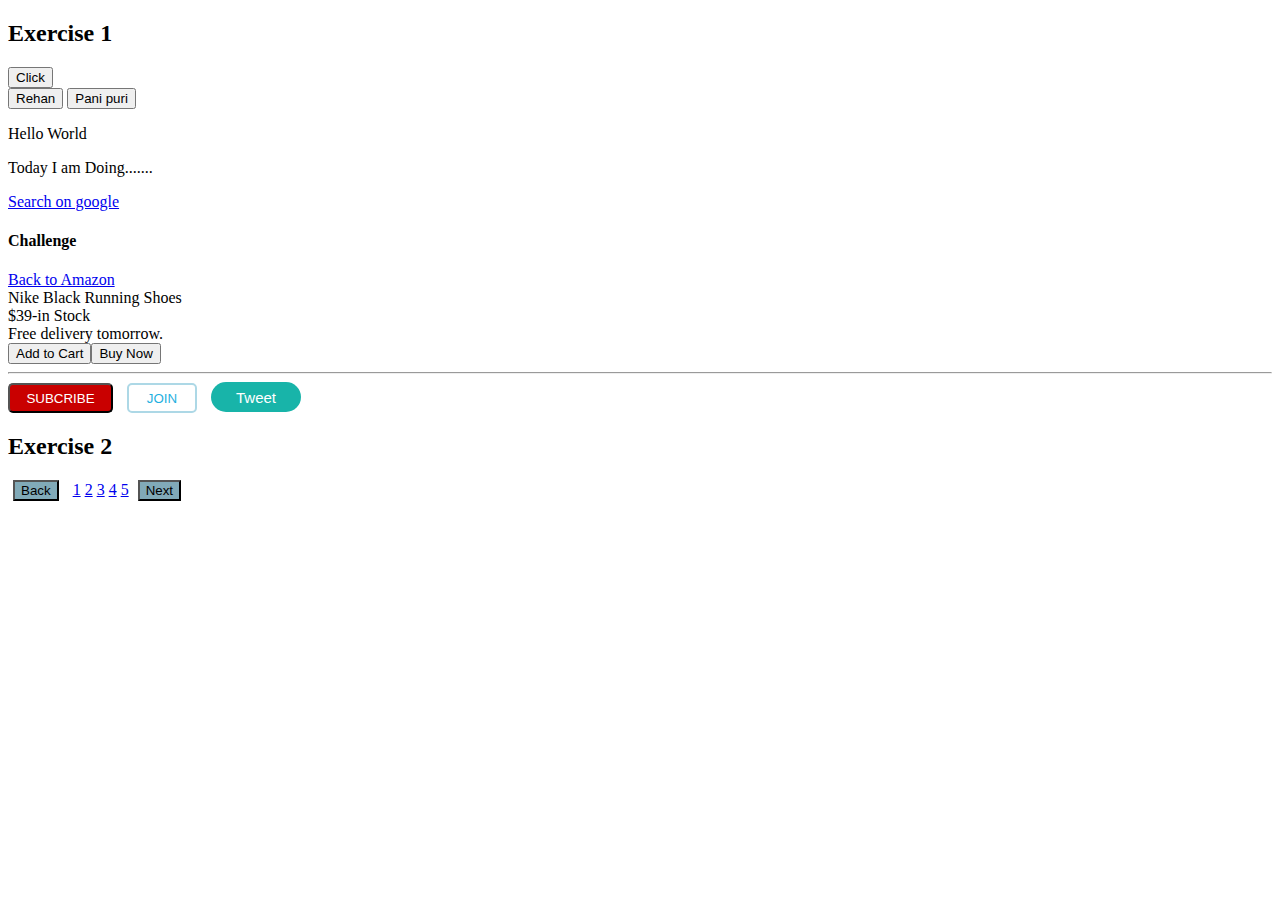
<file: HTML && CSS/html1.html>
<!DOCTYPE html>
<html lang="en">
<head>
    <meta charset="UTF-8">
    <meta name="viewport" content="width=device-width, initial-scale=1.0">
    <title>HTML Document</title>
</head>

<style>
  .sub-button{
    background-color:rgb(201, 0, 0); /* Button background color (red) */
    color:white; /* Button text color */
    height: 30px; /* Button height */
    width: 105px; /* Button width */
    border-radius:5px; /* Rounded corners */
    cursor:pointer; /* Pointer cursor on hover */
    margin-right: 10px; /* Space to the right of the button */
    transition:opacity 0.15s; /* Smooth opacity transition */
  }
  .sub-button:hover{
    opacity:0.7; /* Slightly transparent on hover */
    }
  .sub-button:active{
    opacity:0.4; /* More transparent when clicked */
  }


  .join-button{
    color:rgb(31, 176, 224); /* Button text color (blue) */
    background-color:white; /* Button background color (white) */
    border-color:lightblue; /* Border color */
    height:30px; /* Button height */
    width: 70px; /* Button width */
    border-radius:5px; /* Rounded corners */
    border-style:solid; /* Solid border */
    cursor:pointer; /* Pointer cursor on hover */
    margin-right:10px; /* Space to the right of the button */
    transition:background-color 1s, color 1s; /* Smooth color transitions */
  }
  .join-button:hover{
    color:white; /* Text color on hover */
    background-color:rgb(31, 176, 224); /* Background color on hover (blue) */
  }
  .join-button:active{
    opacity:0.7; /* Slightly transparent when clicked */
  }


  .tweet-button{
    color:white; /* Button text color */
    background-color:rgb(24, 180, 169); /* Button background color (teal) */
    height:30px; /* Button height */
    width:90px; /* Button width */
    border-radius :18px; /* Pill-shaped rounded corners */
    border-color:rgb(24, 180, 169); /* Border color (matches background) */
    border:none; /* No border */
    font-size:15px; /* Text size */
    transition:box-shadow 1s; /* Smooth shadow transition */
  }
  .tweet-button:hover{
    box-shadow:5px 5px 10px rgba(0,0,0,0.15); /* Shadow on hover */
  }


  .Q1{
    color:black;
    background-color:rgb(129, 170, 184);
    margin-right:10px;
    margin-left:5px;
  }

</style>

<body>
    <h2>Exercise 1</h2>
      <button>Click</button>
      <br>
      <button>Rehan</button>
      <button>Pani puri</button>
      <p>Hello World</p>
      <p>Today I am Doing.......</p>
      <a href="https://www.google.com" target="_blank">Search on google</a>
      <h4>Challenge</h4>
      <a href="https://www.amazon.com">Back to  Amazon</a>
      <br>Nike Black Running Shoes<br>$39-in Stock<br>Free delivery tomorrow.<br>
      <button>Add to Cart</button><button>Buy Now</button> 
      <hr>
    <button class="sub-button">SUBCRIBE</button>
    <button class="join-button">JOIN</button>
    <button class="tweet-button">Tweet</button>  

    <h2>Exercise 2</h2>
    <button class="Q1">Back</button>
    <a href="https://open.spotify.com/">1</a>
    <a href="https://open.spotify.com/">2</a>
    <a href="https://open.spotify.com/">3</a>
    <a href="https://open.spotify.com/">4</a>
    <a href="https://open.spotify.com/">5</a>
    <button class="Q1">Next</button>
</body>

</html>
</file>
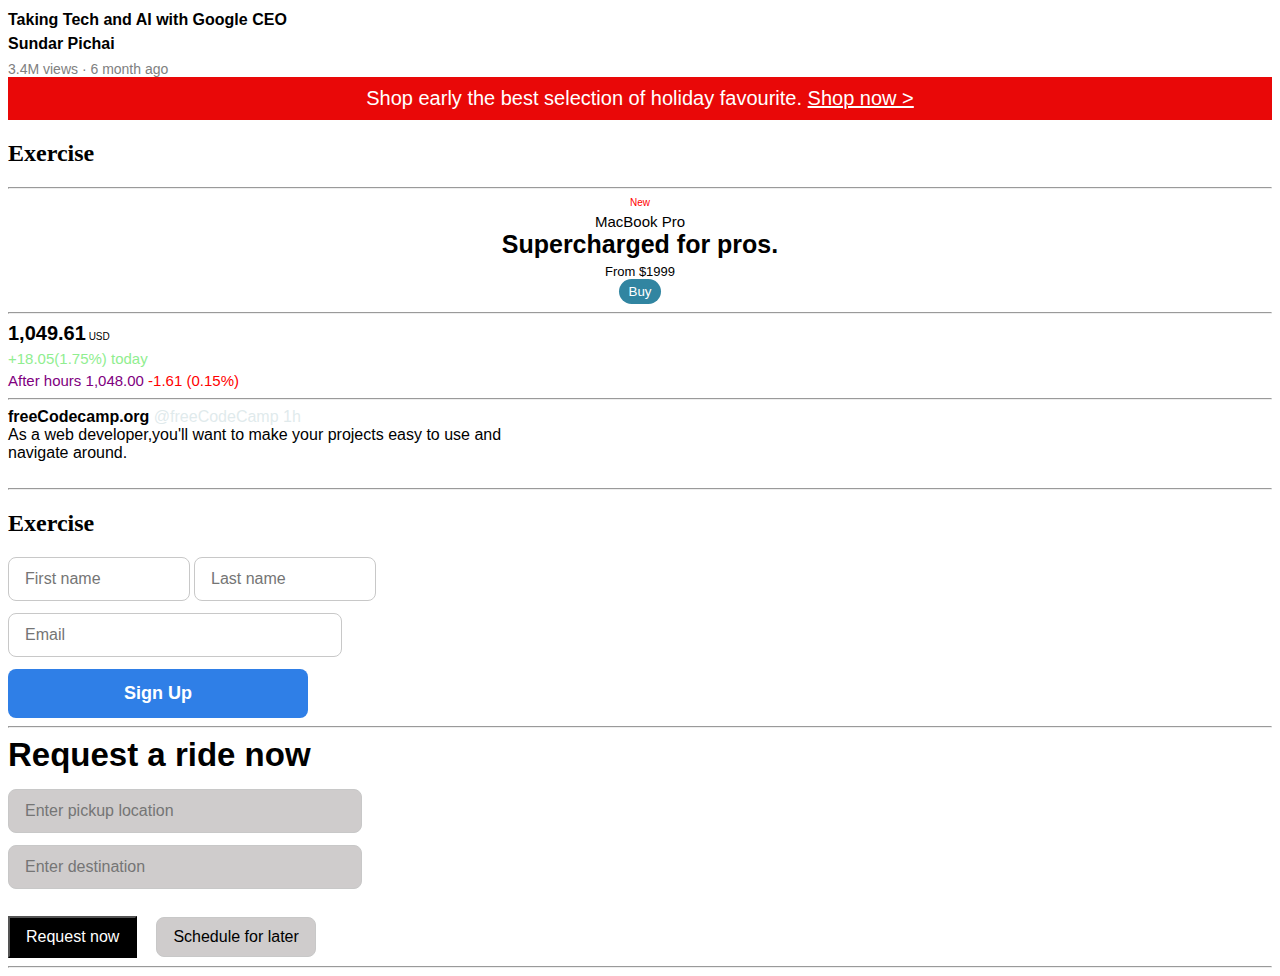
<file: HTML && CSS/html2.html>
<!DOCTYPE html>
<html lang="en">
<head>
  <meta charset="UTF-8">
  <meta name="viewport" content="width=device-width, initial-scale=1.0">
  <title>Document</title>
	<style>
		p{
			font-family:Arial;
			margin-top:0px;
			margin-bottom:0px;

		}
		
		.video-title{
			font-family:Arial;
			font-weight:bold;
			font: size 15px;
			width: 300px;
			line-height:24px;
			margin-bottom:5px;
		}
		.video-stats{
			font-weight:50;
			font-size:14px;
			color:gray;
			margin-top:0;
		}
		.advertisment{
			background-color:rgb(233, 8, 8);
			color:white;
			font-size:20px;
			
			padding-top: 10px;
			padding-bottom: 10px;
			text-align:center;
		}
		.link{
			color:white;
			cursor:pointer;
		}
		.buy{
			color:white;
			background-color:rgb(49, 133, 161);
			border-radius:18px;
			display: block;
			margin: 0 auto;
			border:0px;
			padding-top:5px;
			padding-bottom:5px;
			padding-left:10px;
			padding-right:10px;
		}

		input {
		border-width: 1px;
		border-style: solid;
		border-color: rgb(200, 200, 200);
		padding-top: 12px;
		padding-bottom: 12px;
		padding-left: 16px;
		padding-right: 16px;
		font-size: 16px;
		border-radius: 8px;
		margin-bottom: 12px;
		}

		.first-name {
		width: 148px;
		}

		.last-name {
		width: 148px;
		}

		.email {
		display: block;
		width: 300px;
		}

		.button-signup{
		background-color: rgb(47, 127, 231);
		color: white;
		border: none;
		width: 300px;
		padding-top: 14px;
		padding-bottom: 14px;
		font-size: 18px;
		font-weight: bold;
		border-radius: 8px;
		}

		.uber{
			font-weight:bold;
			font-size:33px;
			margin-bottom:15px;
		}
		.uber-location{
			background-color:rgb(207, 204, 204);
			display:block;
			width:320px;
		}
		.request{
			background-color:black;
			color:white;
			padding-top: 10px;
			padding-bottom: 10px;
			padding-left: 16px;
			padding-right: 16px;
			font-size: 16px;
			margin-top:15px;
			cursor:pointer;
		}
		.later{
			background-color:rgb(207, 204, 204);
			padding-top: 10px;
			padding-bottom: 10px;
			padding-left: 16px;
			padding-right: 16px;
			font-size: 16px;
			margin-top:15px;
			margin-left:15px;
			border-width: 1px;
			border-style: solid;
			border-color: rgb(200, 200, 200);
			border-radius: 8px;
			border-style:bold;
			cursor:pointer;
		}
	</style>
</head>


<body>
  <p class="video-title">Taking Tech and AI with  Google CEO Sundar Pichai</p>
	<p  class="video-stats">3.4M views &#183; 6 month ago </p>
	<p class="advertisment"> Shop early the best selection  of holiday favourite.
		<a href="https://open.spotify.com/" class="link">Shop now ></a>
	</p>

	<h2>Exercise</h2>
		<hr>
		<p style="color:red;font-size:10px;text-align:center;">New</p>
		<p style="color:black;font-size:15px;text-align:center;margin-top:5px;">MacBook Pro</p>
		<p style="color:black;font-weight:bold;font-size:25px;text-align:center;">Supercharged for pros.</p>
		<p style="color:black;font-size:13px;text-align:center;margin-top:5px;">From $1999</p>
		<button class="buy">Buy</button>
		<hr>

		<p style="font-size:10px;"><span style="font-weight:bold;font-size:20px;">1,049.61</span>  USD</p>
		<p style="color:lightgreen;font-size:15px;margin-top:5px;margin-bottom:5px;">+18.05(1.75%) today</p>
		<p><span style="color:purple;font-size:15px;">After hours 1,048.00</span><span style="color:red;font-size:15px;"> -1.61 (0.15%)</span></p>
		<hr>
		
		<p><span style="font-weight:bold;">freeCodecamp.org</span><span style="color:rgba(216, 229, 231, 0.803);"> @freeCodeCamp 1h</span></p>
		<p style="width:500px">As a web developer,you'll want to make your projects easy to use and navigate around.</p>
		<br>
		<hr>
	<h2>Exercise</h2>
  
    <input type="text" placeholder="First name" class="first-name">
    <input type="text" placeholder="Last name" class="last-name" >
    <input type="text" placeholder="Email" class="email" >
    <button class="button-signup" >Sign Up</button>
  <hr>
	
	<p class="uber">Request a ride now</p>
	<input type="text" placeholder="Enter pickup location" class="uber-location">
	<input type="text" placeholder="Enter destination" class="uber-location">
	<button class="request">Request now</button>
	<button class="later">Schedule for later</button>
	<hr>



		

</body>
</html>
</file>
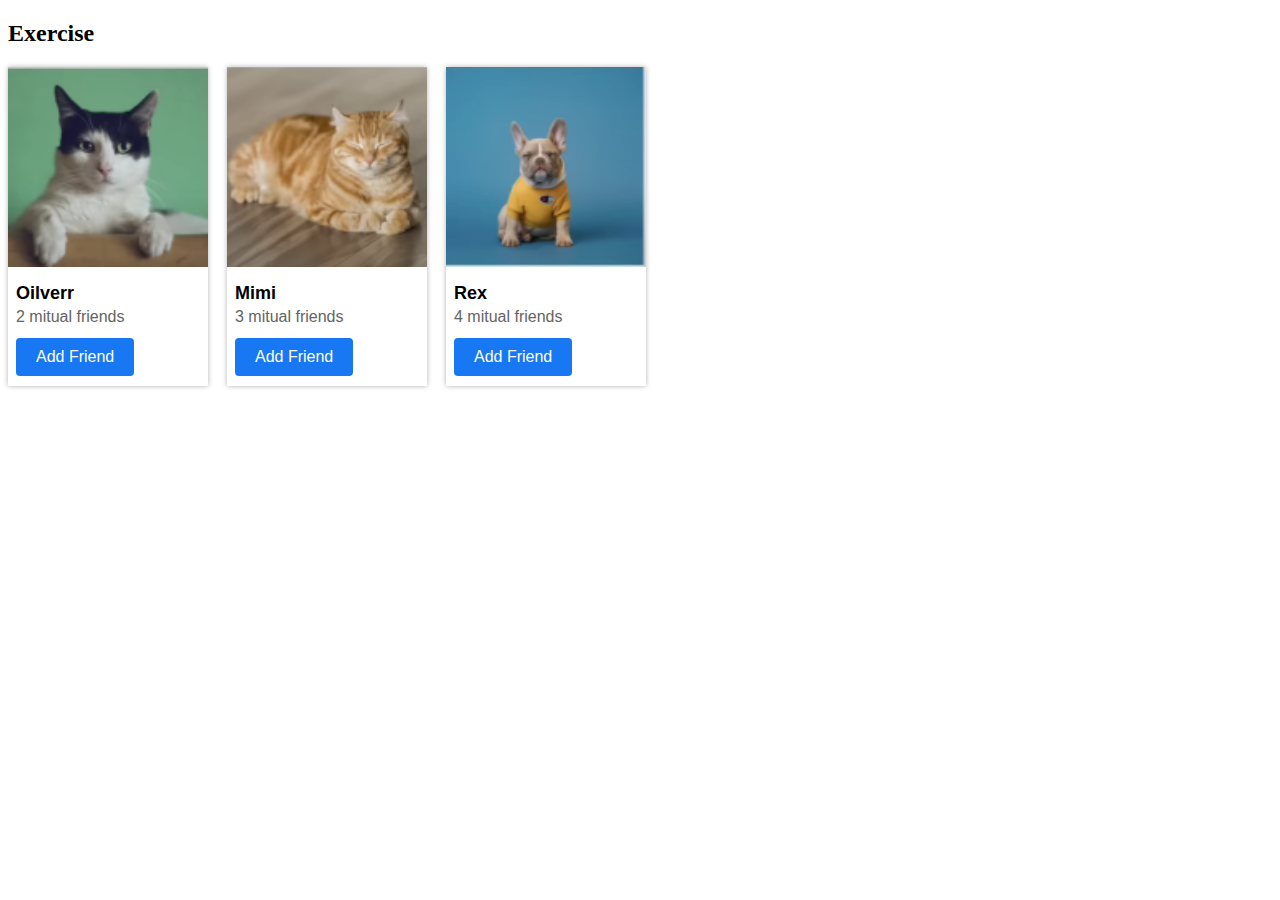
<file: HTML && CSS/html3.html>
<!DOCTYPE html>
<html lang="en">
<head>
  <meta charset="UTF-8">
  <meta name="viewport" content="width=device-width, initial-scale=1.0">
  <title>Document</title>

  <style>
    div {
        width: 200px;
        box-shadow: 0 0 5px rgba(0, 0, 0, 0.3);
        display: inline-block;
        margin-right: 15px;
        
    }
    img{
        width: 200px;
        height: 200px;
        object-fit: cover;
        margin-bottom: 12px;
    }
    p{
        margin-top:0px;
        margin-bottom:0px;
        font-family: Arial;
    }
    .photo-title{
        font-size: 18px;
        font-weight: bold;
        margin-left: 8px;
        margin-bottom: 4px;
  
    }
    .friend{
        color: rgb(100, 100, 100);
        margin-left: 8px;
        margin-bottom: 12px;
    }
    .add-friend{
        background-color: rgb(24, 119, 242);
        color: white;
        border: none;
        padding-top: 10px;
        padding-bottom: 10px;
        padding-left: 20px;
        padding-right: 20px;
        border-radius: 4px;
        font-size: 16px;
        margin-left: 8px;
        margin-bottom: 10px;
    }
  </style>

</head>
<body>
    <h2>Exercise</h2>
    <div>
        <img src="images/oilver.png">
        <p class="photo-title">Oilverr</p>
        <p class="friend">2 mitual friends</p>
        <button class="add-friend">Add Friend</button>
    </div>
    <div>
        <img src="images/mimi.png">
        <p class="photo-title">Mimi</p>
        <p class="friend">3 mitual friends</p>
        <button class="add-friend">Add Friend</button>
    </div>
    <div>
        <img src="images/rex.png">
        <p class="photo-title">Rex</p>
        <p class="friend">4 mitual friends</p>
        <button class="add-friend">Add Friend</button>
    </div>

</body>
</html>
</file>
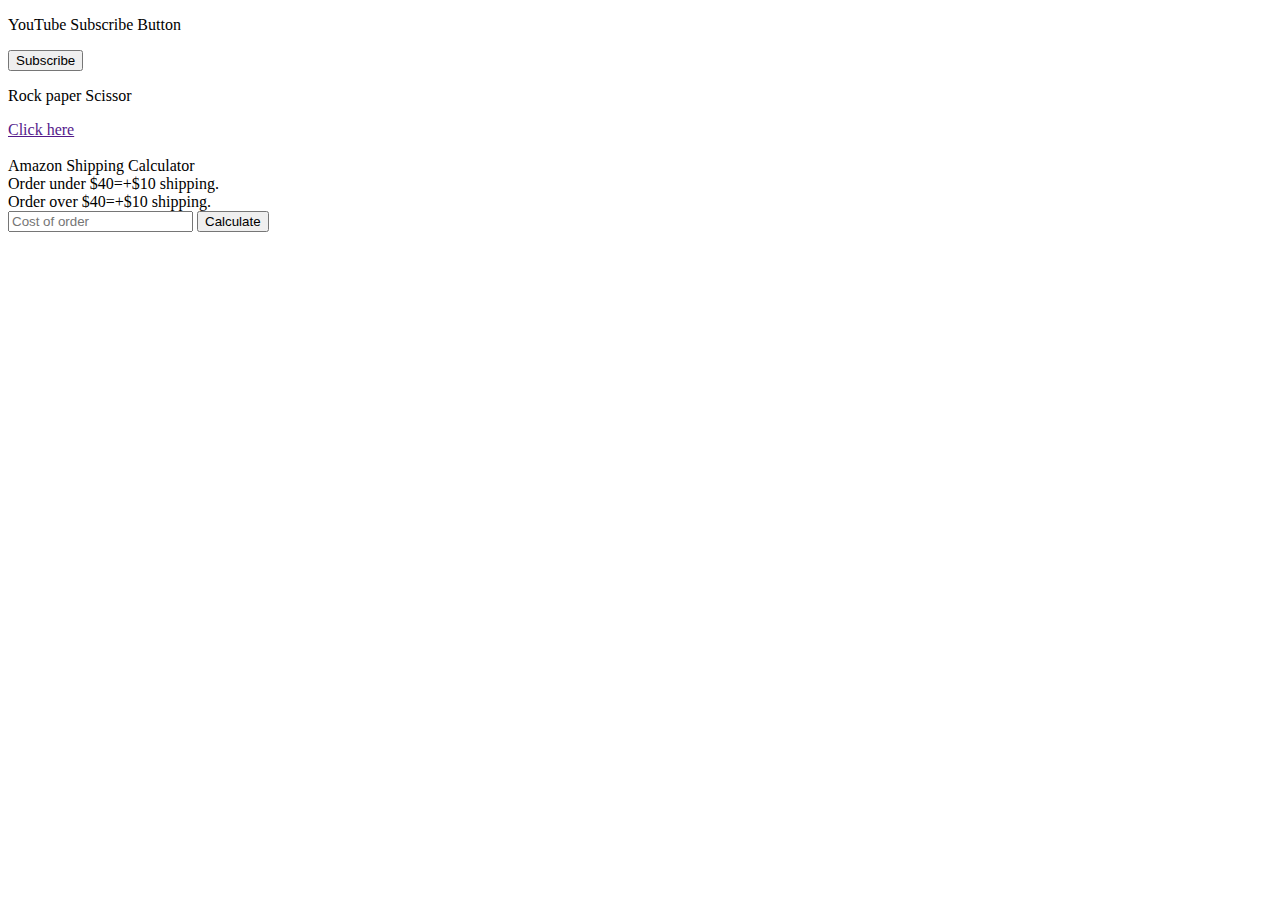
<file: Javascript/dom.html>
<!DOCTYPE html>
<html>
<head>
    <meta charset="UTF-8" />
    <title>DOM</title>
</head>
<body>
    <p>YouTube  Subscribe Button</p>
    <button class="js-yt-sub-button" onclick="yt_sub()">Subscribe</button>
    <br>
    <p>Rock paper Scissor</p>
    <a href="">Click here</a>
    <br>
    <br>
    
    Amazon Shipping Calculator
    <br>
     Order under $40=+$10 shipping.
    <br>
     Order over $40=+$10 shipping.
    <br>
        
        <input type="text" placeholder="Cost of order" class="js-cost-cal">
        <button onclick="calculate_cost()">Calculate</button>
        <p class="js-final-cost"></p> <!-- Add this line -->

    <script>
       function calculate_cost() {
         let cost = Number(document.querySelector('.js-cost-cal').value);
         let finalCost;
         if (cost < 40) {
           finalCost = cost + 10; // Add $10 shipping
         } else {
           finalCost = cost; // Free shipping
         }
         document.querySelector('.js-final-cost').textContent = `Final cost: $${finalCost}`;
       }

       function yt_sub(){
        document.querySelector('.js-yt-sub-button').innerHTML="Subscribed";
       }

    </script>
</body>
</html>
</file>
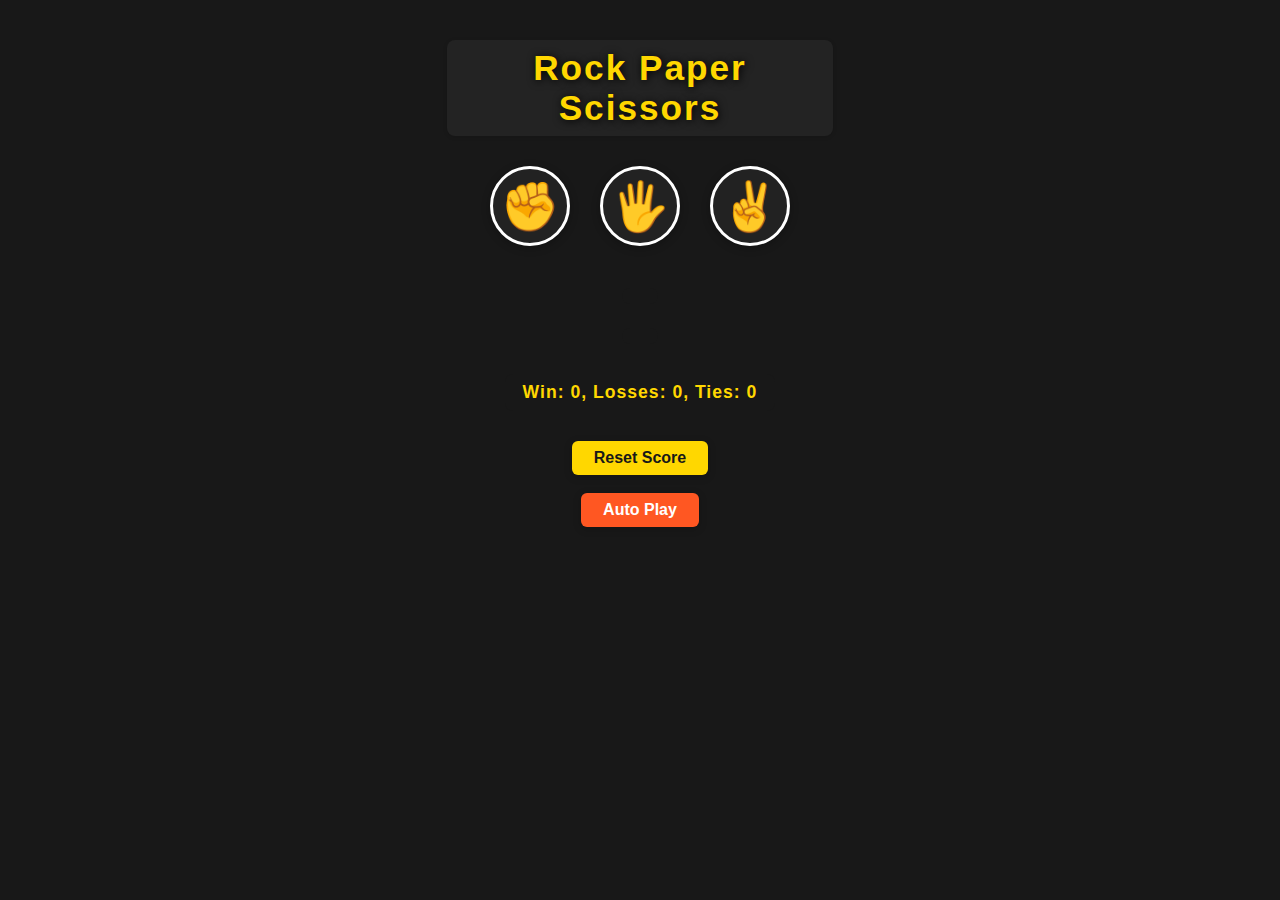
<file: Javascript/rock_paper_scissor.html>
<!DOCTYPE html>
<html lang="en">
<head>
  <meta charset="UTF-8">
  <title>Rock Paper Scissors</title>
  <style>
    body {
      background: #181818;
      color: #fff;
      font-family: 'Segoe UI', Arial, sans-serif;
      margin: 0;
      padding: 0;
      min-height: 100vh;
      display: flex;
      flex-direction: column;
      align-items: center;
      justify-content: flex-start;
    }
    .heading {
      font-weight: bold;
      font-size: 2.2rem;
      margin-top: 40px;
      margin-bottom: 30px;
      letter-spacing: 2px;
      color: #ffd700;
      text-shadow: 1px 1px 8px #000;
    }
    .container {
      display: flex;
      gap: 30px;
      margin-bottom: 30px;
    }
    .circle {
      width: 80px;
      height: 80px;
      border: 3px solid #fff;
      border-radius: 50%;
      display: flex;
      justify-content: center;
      align-items: center;
      font-size: 48px;
      background: #222;
      cursor: pointer;
      transition: border-color 0.2s, box-shadow 0.2s;
      box-shadow: 0 2px 8px #0004;
    }
    .circle:hover {
      border-color: #ffd700;
      box-shadow: 0 4px 16px #ffd70044;
    }
    p {
      font-size: 1.15rem;
      margin: 12px 0;
      padding: 8px 18px;
      background: #232323;
      border-radius: 8px;
      box-shadow: 0 1px 4px #0002;
      color: #e0e0e0;
      max-width: 350px;
      text-align: center;
      letter-spacing: 1px;
    }
    .score {
      font-weight: bold;
      color: #ffd700;
      background: #181818;
      box-shadow: none;
      font-size: 1.1rem;
      margin-top: 18px;
    }
    .result {
      font-size: 1.3rem;
      color: #00e676;
      background: #181818;
      box-shadow: none;
      font-weight: bold;
    }
    .move {
      color: #90caf9;
      background: #181818;
      box-shadow: none;
      font-size: 1.1rem;
    }
    .reset-btn {
      margin-top: 18px;
      padding: 8px 22px;
      font-size: 1rem;
      background: #ffd700;
      color: #181818;
      border: none;
      border-radius: 6px;
      cursor: pointer;
      font-weight: bold;
      transition: background 0.2s, color 0.2s;
      box-shadow: 0 2px 8px #0003;
    }
    .reset-btn:hover {
      background: #fffde4;
      color: #222;
    }
    .auto-btn {
      margin-top: 18px;
      padding: 8px 22px;
      font-size: 1rem;
      background: #ff5722;
      color: #fff;
      border: none;
      border-radius: 6px;
      cursor: pointer;
      font-weight: bold;
      transition: background 0.2s, color 0.2s;
      box-shadow: 0 2px 8px #0003;
    }
  </style>
</head>
<body>
  <p class="heading">Rock Paper Scissors</p>
  <div class="container">
    <button class="circle" title="Rock" onclick="makeMove('rock')">✊</button>
    <button class="circle" title="Paper" onclick="makeMove('paper')">🖐️</button>
    <button class="circle" title="Scissors" onclick="makeMove('scissors')">✌️</button>
  </div>

  <p class="result"></p>
  <p class="move"></p>
  <p class="score">Win: 0, Losses: 0, Ties: 0</p>
  <button class="reset-btn" onclick="resetScore()">Reset Score</button>
  <button class="auto-btn" onclick="toggleAutoPlay(this)">Auto Play</button>

  <script>
    let score = {
      wins: 0,
      losses: 0,
      ties: 0
    };

    // Load score from localStorage if available
    const savedScore = JSON.parse(localStorage.getItem('score'));
    if (savedScore) {
      score = savedScore;
      updateScore();
    }

    function makeMove(playerMove) {
      const computerMove = pickComputerMove();
      const resultElement = document.querySelector('.result');

      if (playerMove === computerMove) {
        resultElement.innerHTML = "Tie";
        score.ties++;
      } else if (
        (playerMove === 'rock' && computerMove === 'scissors') ||
        (playerMove === 'paper' && computerMove === 'rock') ||
        (playerMove === 'scissors' && computerMove === 'paper')
      ) {
        resultElement.innerHTML = "You Win!";
        score.wins++;
      } else {
        resultElement.innerHTML = "You Lose!";
        score.losses++;
      }
      displayMove(playerMove, computerMove);
      updateScore();
      localStorage.setItem('score', JSON.stringify(score)); // Save score
    }

    function displayMove(playerMove, computerMove) {
      const moveElement = document.querySelector('.move');
      moveElement.innerHTML = "YOU: " + displayMoveIcon(playerMove) +
        " vs " +
        "COMPUTER: " + displayMoveIcon(computerMove);
    }

    function updateScore() {
      const gameScore = document.querySelector('.score');
      gameScore.innerHTML = "Win: " + score.wins + " Losses: " + score.losses + " Ties: " + score.ties;
    }

    function pickComputerMove() {
      const randomNumber = Math.random();
      if (randomNumber < 0.34) {
        return 'rock';
      } else if (randomNumber < 0.67) {
        return 'paper';
      } else {
        return 'scissors';
      }
    }

    function displayMoveIcon(move) {
      if (move === 'rock') {
        return '✊';
      } else if (move === 'paper') {
        return '🖐️';
      } else if (move === 'scissors') {
        return '✌️';
      }
    }

    function resetScore() {
      score.wins = 0;
      score.losses = 0;
      score.ties = 0;
      updateScore();
      localStorage.setItem('score', JSON.stringify(score)); // Save reset score
      document.querySelector('.result').innerHTML = '';
      document.querySelector('.move').innerHTML = '';
    }
    // Auto Play Toggle Implementation
    let isAutoPlaying = false;
    let autoPlayTimer = null;

    function toggleAutoPlay(button) {
      if (!isAutoPlaying) {
        isAutoPlaying = true;
        button.innerHTML = "Stop Auto Play";
        autoPlayTimer = setTimeout(function autoPlayLoop() {
          let playerMove = pickComputerMove();
          makeMove(playerMove);
          autoPlayTimer = setTimeout(autoPlayLoop, 3000);
        }, 0);
      } else {
        isAutoPlaying = false;
        button.innerHTML = "Auto Play";
        clearTimeout(autoPlayTimer);
      }
    }
  </script>
</body>
</html>
</file>
